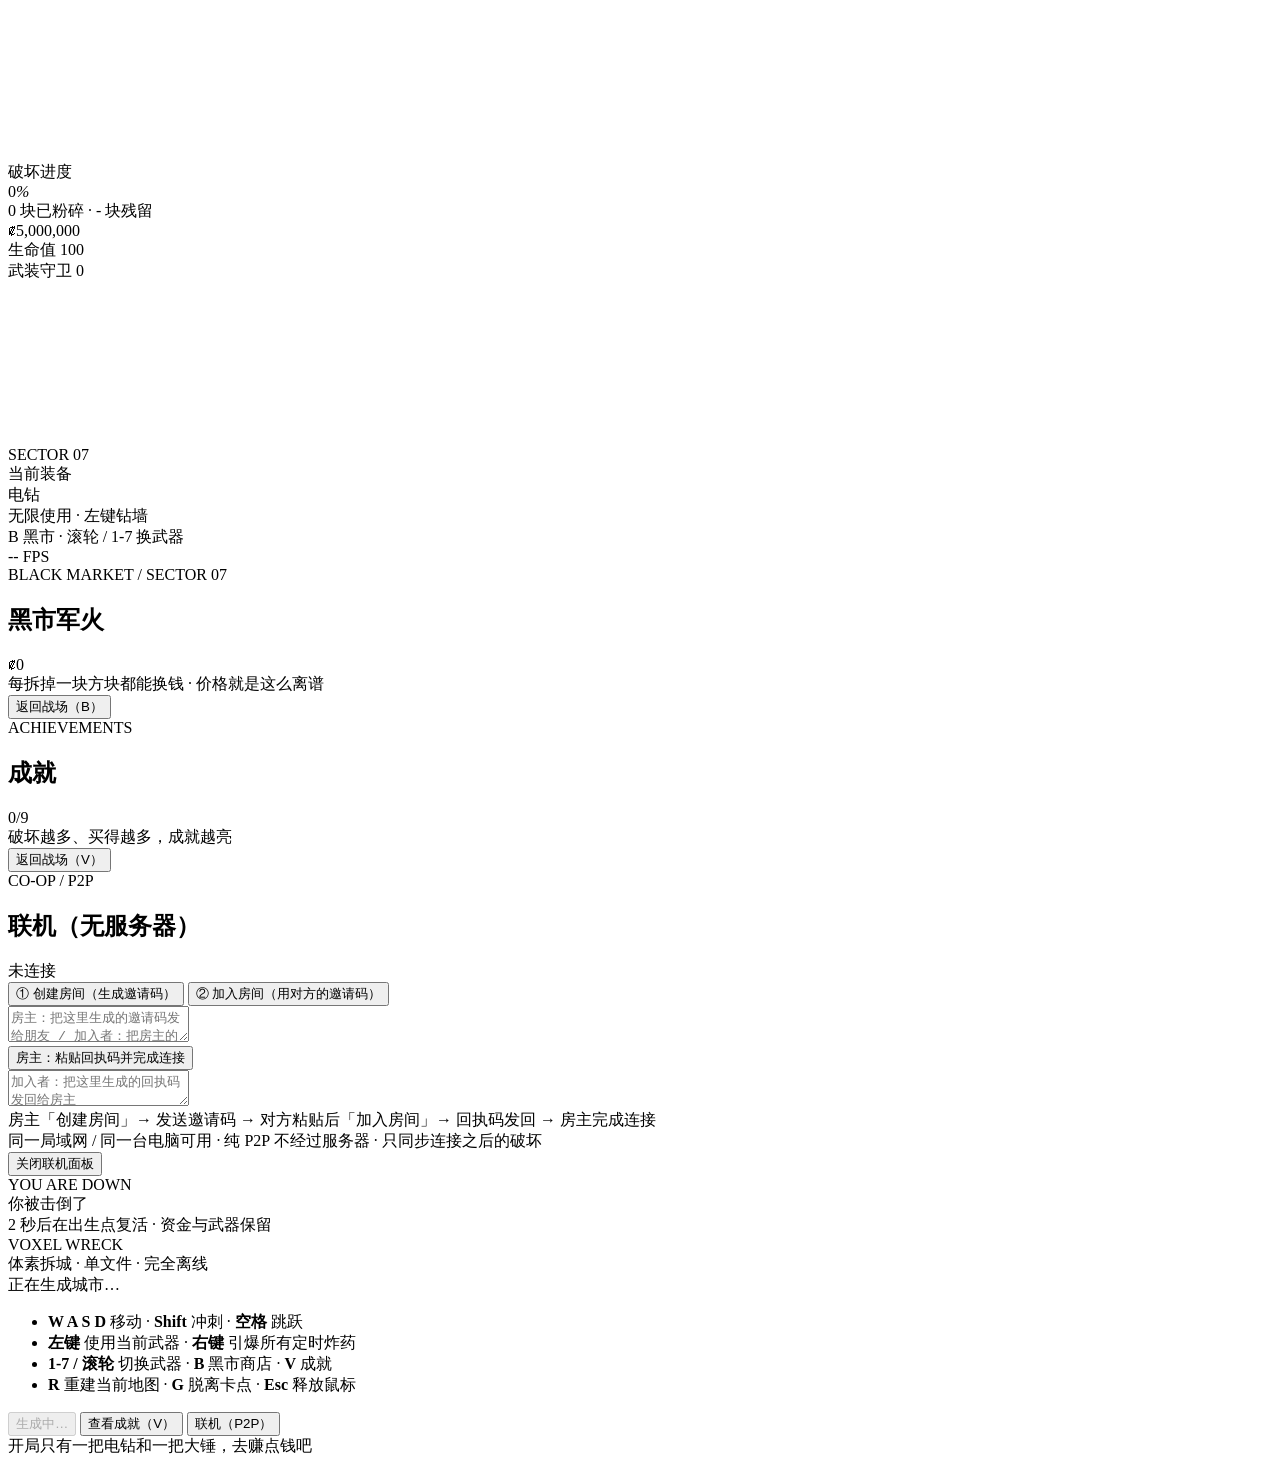
<file: voxel-wreck/index.tpl.html>
<!doctype html>
<html lang="zh-CN">
<head>
<meta charset="utf-8">
<meta name="viewport" content="width=device-width,initial-scale=1,maximum-scale=1,user-scalable=no">
<meta name="theme-color" content="#2b2440">
<link rel="icon" href="data:,">
<title>VOXEL WRECK · 体素拆城（离线单文件）</title>
<style>__CSS__</style>
</head>
<body>
<canvas id="scene"></canvas>
<div id="flash"></div>

<div id="hud" class="hidden">
  <div class="panel stat">
    <div class="kicker">破坏进度</div>
    <div class="big"><span id="pct">0</span><em>%</em></div>
    <div class="bar"><i id="bar"></i></div>
    <div class="sub"><span id="blocks">0</span> 块已粉碎 · <span id="left">-</span> 块残留</div>
    <div class="walletrow">
      <span class="cur">₡</span><span id="money">5,000,000</span>
      <span id="moneyPop"></span>
    </div>
    <div class="hprow">
      <span class="kicker">生命值</span>
      <span id="hpText">100</span>
    </div>
    <div class="hpbar"><i id="hpFill"></i></div>
    <div class="sub" id="enemyInfo">武装守卫 0</div>
  </div>

  <div class="panel mapbox">
    <canvas id="map" width="160" height="160"></canvas>
    <div class="mapfoot"><span class="dot"></span><span id="mapName">SECTOR 07</span></div>
  </div>

  <div class="panel weaponbox">
    <div class="kicker">当前装备</div>
    <div class="wname" id="wName">电钻</div>
    <div class="wmeta" id="wMeta">无限使用 · 左键钻墙</div>
    <div class="whint">B 黑市 · 滚轮 / 1-7 换武器</div>
  </div>

  <div id="hotbar"></div>

  <div id="fps" class="panel">-- FPS</div>

  <div id="crosshair">
    <i class="ch t"></i><i class="ch b"></i><i class="ch l"></i><i class="ch r"></i><i class="chdot"></i>
  </div>
  <div id="toast"></div>
</div>

<div id="shop" class="hidden">
  <div class="shopcard">
    <div class="shophead">
      <div>
        <div class="kicker">BLACK MARKET / SECTOR 07</div>
        <h2>黑市军火</h2>
      </div>
      <div class="walletbig"><span class="cur">₡</span><span id="shopMoney">0</span></div>
    </div>
    <div id="shopList" class="shoplist"></div>
    <div class="shopfoot">每拆掉一块方块都能换钱 · 价格就是这么离谱</div>
    <button id="shopClose">返回战场（B）</button>
  </div>
</div>

<div id="ach" class="hidden">
  <div class="shopcard">
    <div class="shophead">
      <div>
        <div class="kicker">ACHIEVEMENTS</div>
        <h2>成就</h2>
      </div>
      <div class="walletbig"><span id="achCount">0</span><span class="cur" id="achTotal">/9</span></div>
    </div>
    <div id="achList" class="shoplist"></div>
    <div class="shopfoot">破坏越多、买得越多，成就越亮</div>
    <button id="achClose">返回战场（V）</button>
  </div>
</div>

<div id="net" class="hidden">
  <div class="shopcard">
    <div class="shophead">
      <div>
        <div class="kicker">CO-OP / P2P</div>
        <h2>联机（无服务器）</h2>
      </div>
      <div class="walletbig" id="netState">未连接</div>
    </div>
    <div class="netrow">
      <button id="netHost" class="ghost">① 创建房间（生成邀请码）</button>
      <button id="netJoin" class="ghost">② 加入房间（用对方的邀请码）</button>
    </div>
    <textarea id="netOffer" class="netbox" placeholder="房主：把这里生成的邀请码发给朋友 / 加入者：把房主的邀请码粘贴到这里"></textarea>
    <div class="netrow">
      <button id="netFinish" class="ghost">房主：粘贴回执码并完成连接</button>
    </div>
    <textarea id="netAnswer" class="netbox" placeholder="加入者：把这里生成的回执码发回给房主"></textarea>
    <div class="shopfoot" id="netHint">房主「创建房间」→ 发送邀请码 → 对方粘贴后「加入房间」→ 回执码发回 → 房主完成连接<br>同一局域网 / 同一台电脑可用 · 纯 P2P 不经过服务器 · 只同步连接之后的破坏</div>
    <button id="netClose">关闭联机面板</button>
  </div>
</div>

<div id="hurt"></div>

<div id="death">
  <div class="deathcard">
    <div class="kicker">YOU ARE DOWN</div>
    <div class="dt">你被击倒了</div>
    <div class="ds">2 秒后在出生点复活 · 资金与武器保留</div>
  </div>
</div>

<div id="overlay">
  <div class="card">
    <div class="logo">VOXEL <span>WRECK</span></div>
    <div class="tag">体素拆城 · 单文件 · 完全离线</div>
    <div id="status" class="status">正在生成城市…</div>
    <div class="maps" id="mapPicker"></div>
    <ul class="keys">
      <li><b>W A S D</b> 移动 · <b>Shift</b> 冲刺 · <b>空格</b> 跳跃</li>
      <li><b>左键</b> 使用当前武器 · <b>右键</b> 引爆所有定时炸药</li>
      <li><b>1-7 / 滚轮</b> 切换武器 · <b>B</b> 黑市商店 · <b>V</b> 成就</li>
      <li><b>R</b> 重建当前地图 · <b>G</b> 脱离卡点 · <b>Esc</b> 释放鼠标</li>
    </ul>
    <button id="start" disabled>生成中…</button>
    <button id="achBtn" class="ghost">查看成就（V）</button>
    <button id="netBtn" class="ghost">联机（P2P）</button>
    <div class="hint">开局只有一把电钻和一把大锤，去赚点钱吧</div>
  </div>
</div>

<script>__JS__</script>
</body>
</html>
</file>
